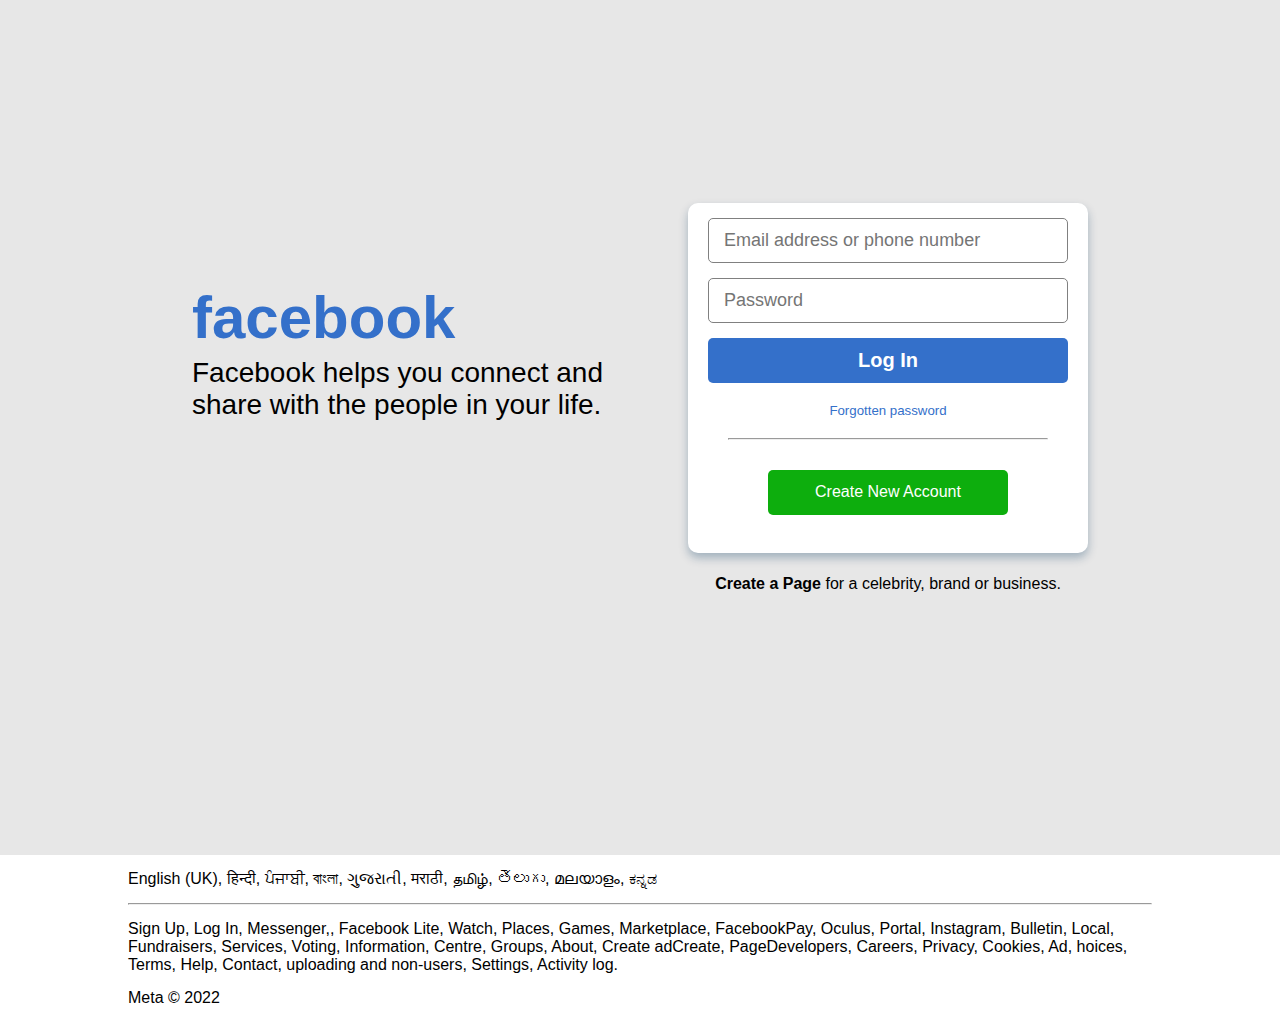
<file: index.html>
<!DOCTYPE html>
<html lang="en">

<head>
    <meta charset="UTF-8">
    <meta http-equiv="X-UA-Compatible" content="IE=edge">
    <meta name="viewport" content="width=device-width, initial-scale=1.0">
    <title>Facebook-log in or sign up</title>
    <link rel="shortcut icon" href="faceicon.webp">
    <link rel="stylesheet" href="style.css">
</head>

<body>
    <section id="home">
        <div class="container">
            <div class="content">
                <h1>facebook</h1>
                <p>Facebook helps you connect and share with the people in your life.</p>
            </div>
            <div class="box">
                <form action="">
                    <input class="int" type="text" placeholder="Email address or phone number">
                    <input class="int" type="password" placeholder="Password">
                </form>
                <button class="btn">Log In</button>
                <h5><a href="inquiry.html">Forgotten password</a></h5>
                <hr>
                <button class="btn2">Create New Account</button>
                <p><strong>Create a Page</strong> for a celebrity, brand or business.</p>
            </div>
        </div>
        
    </section>
    <div class="info">
        <p>English (UK), हिन्दी, ਪੰਜਾਬੀ, বাংলা, ગુજરાતી, मराठी, தமிழ், తెలుగు, മലയാളം, ಕನ್ನಡ
        </p>
        <hr>
        <p>Sign Up, Log In, Messenger,, Facebook Lite, Watch, Places, Games, Marketplace, FacebookPay,
            Oculus,  Portal,  Instagram,  Bulletin,  Local,  Fundraisers,  Services,  Voting, Information, 
            Centre,  Groups,  About,  Create adCreate, PageDevelopers,  Careers, Privacy,  Cookies,  Ad,  hoices,
            Terms,  Help,  Contact, uploading and non-users,  Settings,  Activity log.</p>
            <p>Meta &copy; 2022</p>
    </div>
</body>

</html>
</file>
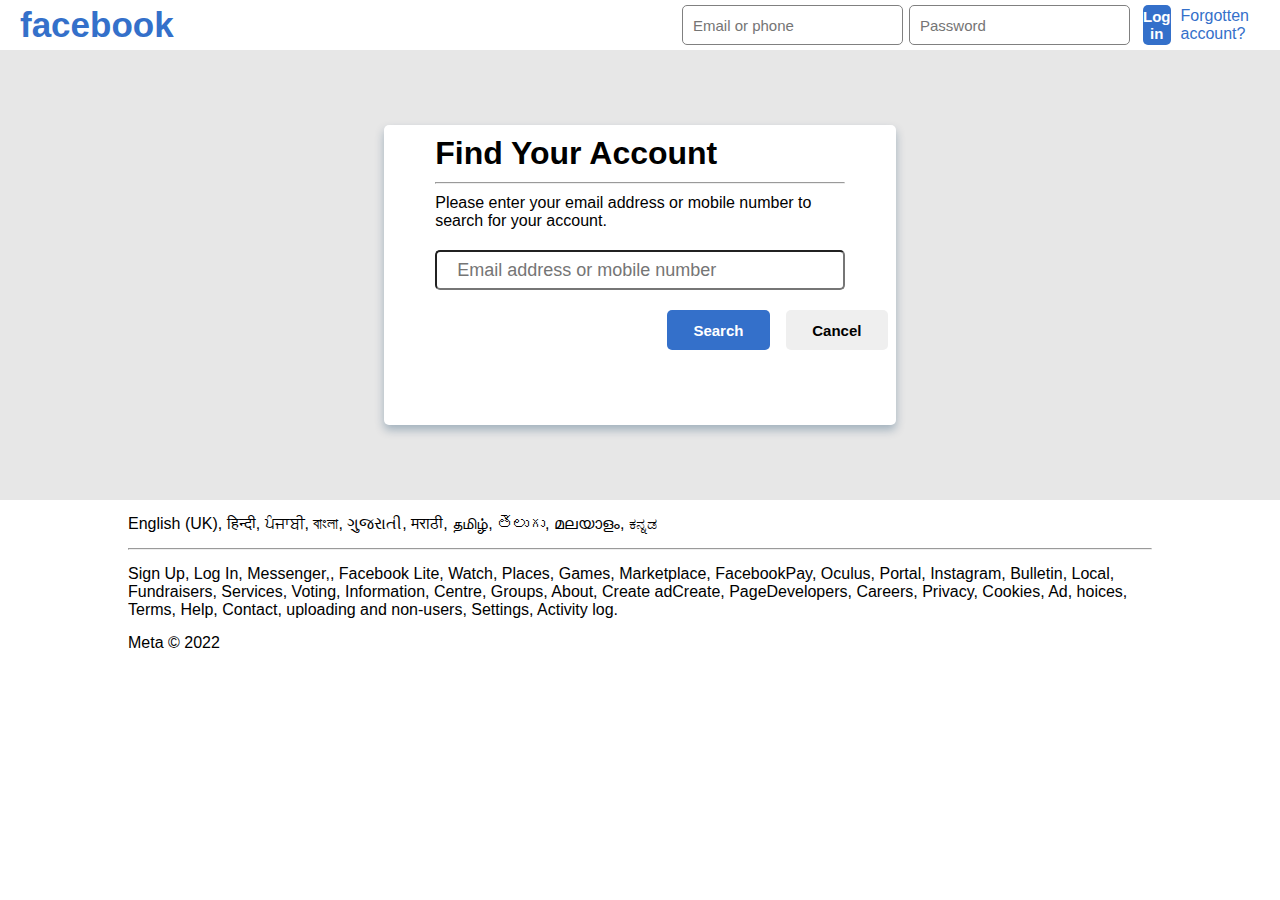
<file: inquiry.html>
<!DOCTYPE html>
<html lang="en">
<head>
    <meta charset="UTF-8">
    <meta http-equiv="X-UA-Compatible" content="IE=edge">
    <meta name="viewport" content="width=device-width, initial-scale=1.0">
    <title>Forgotten Password | Can't log In | Facebook </title>
    <link rel="shortcut icon" href="faceicon.webp">
    <link rel="stylesheet" href="inquiry.css">
</head>
<body>
    <nav id="navbar">
        <h1>facebook</h1>
        <form action="">
            <input class="int" type="text" placeholder="Email or phone">
            <input class="int" type="password" placeholder="Password">
            <button class="btn">Log in</button>
            <p class="para">Forgotten account?</p>
        </form>
    </nav>
    <section id="home">
        <div class="box">
            <h1>Find Your Account</h1>
            <hr>
            <p>Please enter your email address or mobile number to search for your account.</p>
            <input class="int2" type="text" placeholder="Email address or mobile number">
            <button class="downbtn2">Cancel</button>
            <button class="downbtn">Search</button>
        </div>
    </section>
    <div class="info">
        <p>English (UK), हिन्दी, ਪੰਜਾਬੀ, বাংলা, ગુજરાતી, मराठी, தமிழ், తెలుగు, മലയാളം, ಕನ್ನಡ
        </p>
        <hr>
        <p>Sign Up, Log In, Messenger,, Facebook Lite, Watch, Places, Games, Marketplace, FacebookPay,
            Oculus,  Portal,  Instagram,  Bulletin,  Local,  Fundraisers,  Services,  Voting, Information, 
            Centre,  Groups,  About,  Create adCreate, PageDevelopers,  Careers, Privacy,  Cookies,  Ad,  hoices,
            Terms,  Help,  Contact, uploading and non-users,  Settings,  Activity log.</p>
            <p>Meta &copy; 2022</p>
    </div>
</body>
</html>
</file>
<file: style.css>
*{
    padding: 0;
    margin: 0;
    box-sizing: border-box;
    font-family: SFProDisplay-Regular, Helvetica, Arial, sans-serif;
}
/* home-section */
#home{
    background-color: rgb(231, 231, 231);
    height: 95vh;
    width: 100%;
    display: flex;
    margin: auto;
    justify-content: center;
    align-items: center;
}
.container{
    display: flex;
    justify-content: space-between;
    width: 70%;
    margin: auto;
}
/* written part */
.content{ 
    margin-top: -70px;
    width: 50%;  
}
.content h1{
    color: rgb(52, 112, 202);
    font-size: 60px;
    margin-top: 50px;
}
.content p{
    margin-top: 5px;
    font-size: 28px;
}
/* box area */
.box{
    margin-top: -100px;
    background-color: white;
    box-shadow: 0px 5px 10px rgba(2, 52,94, 0.3);
    border-radius: 10px;
    height: 350px;
    width: 400px;
}
/* form  */
form input{
    display: block;
    margin: 15px auto;
    width: 90%;
    top: 0%;
    height: 45px;
    border-radius: 5px;
    border: 0.1px solid grey;
}
::-webkit-input-placeholder{
    font-weight: lighter;
}
.int{
    padding: 0px 15px;
    font-size: 18px;
}
/* button  */
.btn{
    width: 90%;
    margin: auto;
    display: block;
    height: 45px;
    border-radius: 5px;
    border:none;
    font-size: 20px;
    font-weight: bolder;
    background-color:rgb(52, 112, 202);
    color: white;
}
.btn:hover{
    background-color:rgb(9, 55, 125);
}
.btn2{
    width: 60%;
    margin: 30px auto;
    display: block;
    height: 45px;
    border-radius: 5px;
    border: none;
    font-size: 16px;
    background-color:rgb(13, 174, 13);
    color: white;
}
.btn2:hover{
    background-color:rgb(5, 116, 5);
}

h5{
    width: 50%;
    margin: 20px auto;
    font-weight: lighter;
    text-align: center;
}
h5 a{
    color:rgb(52, 112, 202) ;
    text-decoration: none;
}
h5:hover{
    color:rgb(21, 60, 120);
    text-decoration-line: underline;
}
hr{
    width: 80%;
    margin: auto;
}
.box p{
    width: 90%;
    display: block;
    margin: auto;
    text-align: center;
    margin-top: 60px;
}
.box p strong:hover{
    text-decoration-line: underline;
}
/* footer atra  */
.info p{
    width: 80%;
    margin: 15px auto;
}
@media (max-width:1200px) {
    .container{
        width: 85%;
        margin: auto;
    }
}
@media (max-width:950px) {
    .container{
        width: 90%;
    }
}
@media (max-width:870px) {
    .container{
        display: flex;
        flex-direction: column;
        height: 550px;
        align-items: center;   
 }
 .content{ 
    width: 70%;  
}
}
@media (max-width:600px) {
        .content p{
            font-size: 25px;
      }
      .container{
        width: 100%;
    }
}
@media (max-width:400px) {
    .content p{
        font-size: 20px;
  }
  .content h1{
    font-size:40px ;
  }
  .box{
    width: 250px;
}
#home{
    height: 100vh;
    
}
}
</file>
<file: inquiry.css>
*{
    margin: 0;
    padding: 0;
    box-sizing: border-box;
    font-family: SFProDisplay-Regular, Helvetica, Arial, sans-serif;

}
/* navbar atrea  */
#navbar{
    display: flex;
    height: 50px;
    justify-content: space-between;
    align-items: center;
}
#navbar h1{
    margin:  10px 20px;
    font-size: 35px;
    color: rgb(52, 112, 202);
}
form{
    width: 45%;
    display: flex;
    align-items: center;
    margin: 0px 25px;
}
form input{
    display: block;
    top: 0%;
    height: 40px;
    border-radius: 5px;
    margin: 0px 3px;
    border: 0.1px solid grey;
}
::-webkit-input-placeholder{
    font-weight: lighter;
}
.int{
    padding: 0px 10px;
    font-size: 15px;
}
.btn{
    width: 20%;
    margin: 0px 10px;
    height: 40px;
    border-radius: 5px;
    border:none;
    font-size: 15px;
    font-weight: bolder;
    background-color:rgb(52, 112, 202);
    color: white;
}
.btn:hover{
    background-color:rgb(9, 55, 125);
}
.para{
    width: 60%;
    color: rgb(52, 112, 202);
}
.para:hover{
    color: rgb(15, 64, 138);
    text-decoration-line: underline;
}
/* home-section */
#home{
    width: 100%;
    height: 450px;
    background-color: rgb(231, 231, 231);
    display: flex;
    align-items: center;
    justify-content: center; 
}
.box{
    height: 300px;
    width: 40%;
    background-color: white;
    border-radius: 5px;
    box-shadow: 0px 5px 10px rgba(2, 52,94, 0.3);
}
.box h1, hr, p{
    width: 80%;
    margin: 10px auto;
    
}
.int2{
    width: 80%;
    margin: 20px auto;
    display: block;
    height: 40px;
    border-radius: 5px;
    padding: 0px 20px;
    font-size: 18px;
}
.downbtn{
    float: right;
    margin: 0px 8px;
    width: 20%;
    height: 40px;
    border-radius: 5px;
    border:none;
    font-size: 15px;
    font-weight: bolder;
    background-color:rgb(52, 112, 202);
    color: white;
}
.downbtn:hover{
    background-color:rgb(9, 55, 125);
}
.downbtn2{
    float: right;
    margin: 0px 8px;
    width: 20%;
    height: 40px;
    border-radius: 5px;
    border:none;
    font-size: 15px;
    font-weight: bolder;
    background-color:none;
    color: black;
}
/* footer atra  */
.info p{
    width: 80%;
    margin: 15px auto;
}
@media (max-width: 1150px){
    #navbar h1{
        font-size: 30px;
    } 
    form{
        width: 70%;
    }
}
@media (max-width: 750px){
    #navbar{
        flex-direction: column;
        height: 100px;
        background-color: rgb(231, 231, 231);
justify-content: center;    } 
    .int {
        padding: 0px 0px;
        font-size: 13px;
    }
    form {
        width: 100%;
        font-size: 15px;
    }
    .box {
        width: 70%;
        height: 350px;
    }
    form input{
        width: 40%;
    }
}
@media (max-width: 300px){
    .box {
        width: 90%;
        height: 350px;
    }
    
}
</file>
